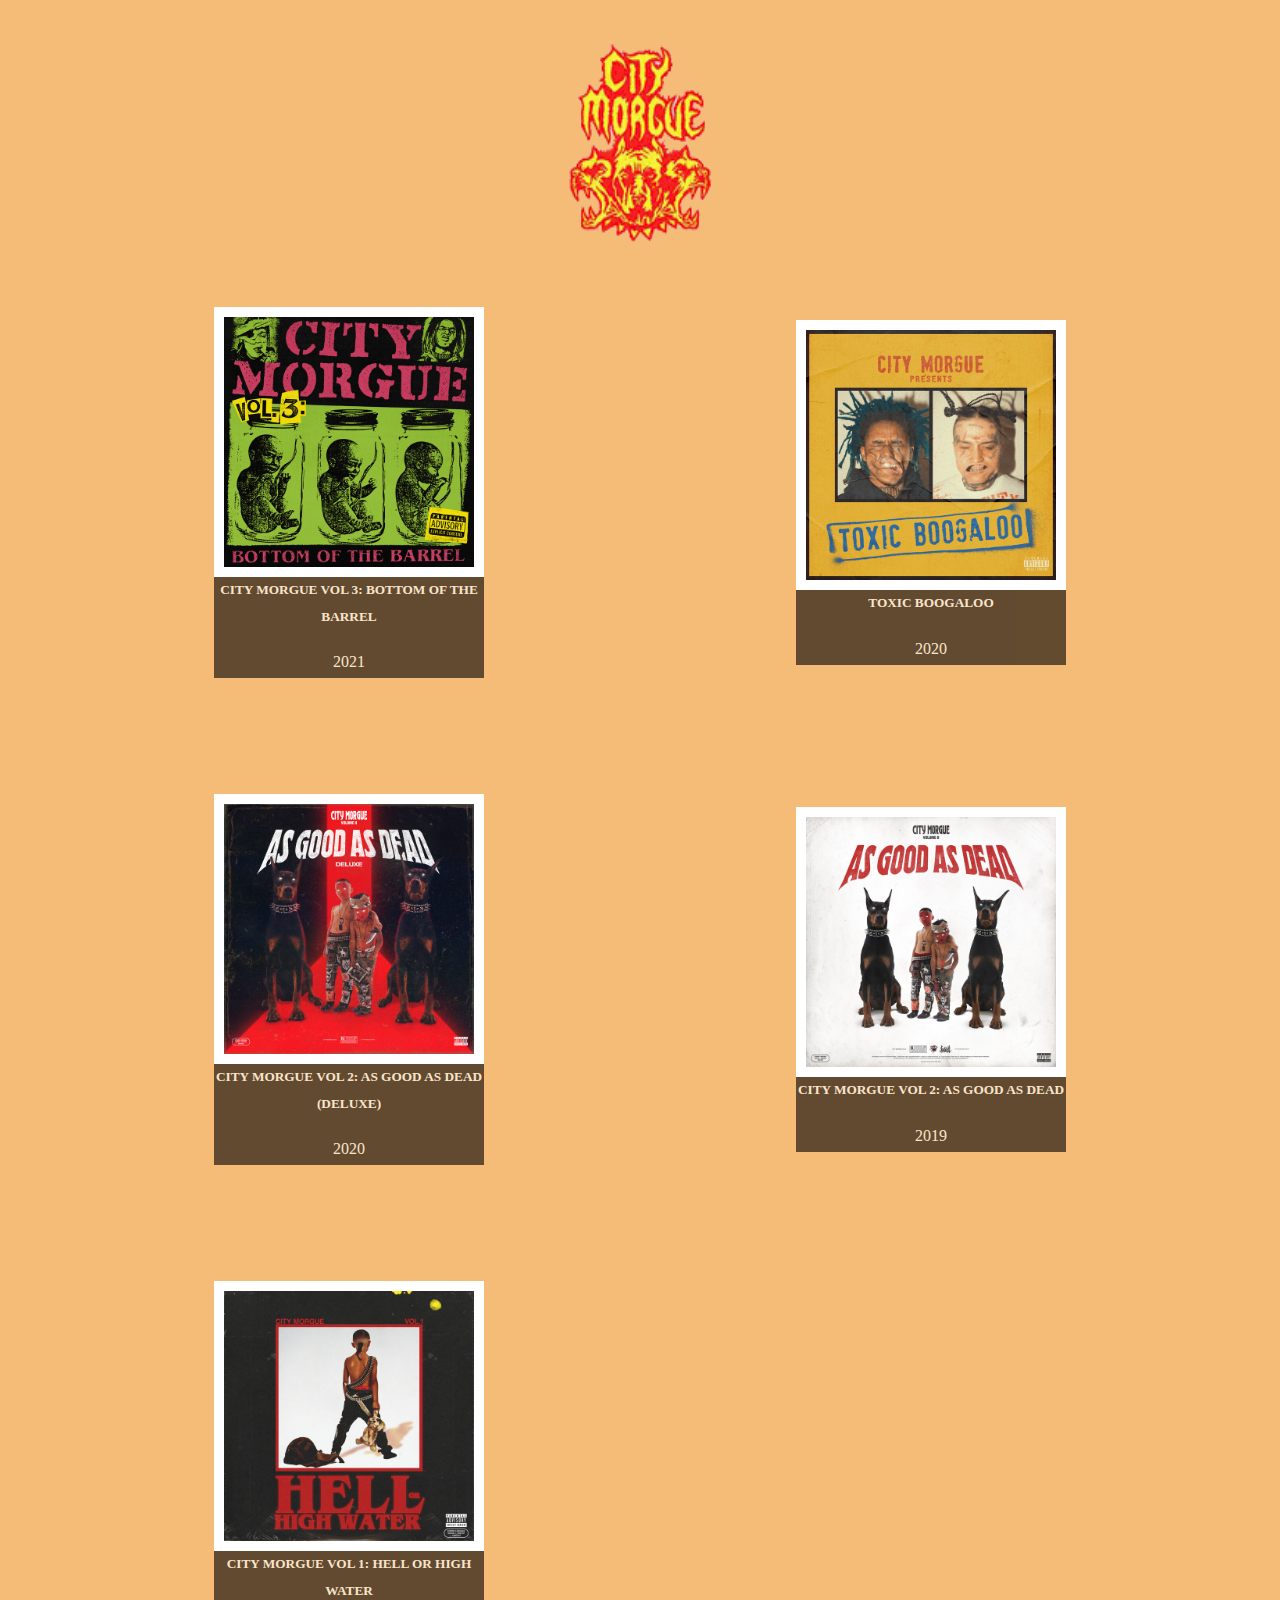
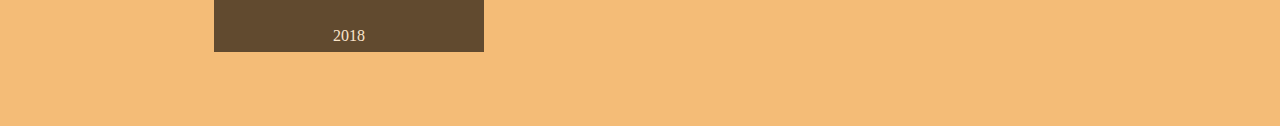
<file: citymorgue.html>
<!DOCTYPE html>
<html lang="en">
  <head>
    <meta charset="UTF-8" />
    <meta http-equiv="X-UA-Compatible" content="IE=edge" />
    <meta name="viewport" content="width=device-width, initial-scale=1.0" />
    <title>City Morgue</title>
    <link href="styles.css" rel="stylesheet" type="text/css" />
  </head>
  <body>
    <img
      src="CM-images/cmlogo-removebg-preview.png"
      alt="cm"
      width="456"
      height="279"
      class="center"
    />
    <div class="CMalbum-cards">
      <div class="CMalbum-card">
        <img
          src="CM-images/bottombarrel.jpg"
          alt="bottombarrel"
          width="250"
          height="250"
        />
        <div class="CMalbum-info">
          <h5>CITY MORGUE VOL 3: BOTTOM OF THE BARREL</h5>
          <p>2021</p>
        </div>
      </div>
      <div class="CMalbum-card">
        <img
          src="CM-images/toxicboogaloo.jpg"
          alt="toxicboogaloo"
          width="250"
          height="250"
        />
        <div class="CMalbum-info">
          <h5>TOXIC BOOGALOO</h5>
          <p>2020</p>
        </div>
      </div>
      <div class="CMalbum-card">
        <img
          src="CM-images/goodasdeaddeluxe.jpg"
          alt="goodasdeaddeluxe"
          width="250"
          height="250"
        />
        <div class="CMalbum-info">
          <h5>CITY MORGUE VOL 2: AS GOOD AS DEAD (DELUXE)</h5>
          <p>2020</p>
        </div>
      </div>
      <div class="CMalbum-card">
        <img
          src="CM-images/asgoodasdead.jpg"
          alt="asgoodasdead"
          width="250"
          height="250"
        />
        <div class="CMalbum-info">
          <h5>CITY MORGUE VOL 2: AS GOOD AS DEAD</h5>
          <p>2019</p>
        </div>
      </div>
      <div class="CMalbum-card">
        <img src="CM-images/HoHWv1.jpg" alt="HoHWv1" width="250" height="250" />
        <div class="CMalbum-info">
          <h5>CITY MORGUE VOL 1: HELL OR HIGH WATER</h5>
          <p>2018</p>
        </div>
      </div>
    </div>
  </body>
</html>
</file>
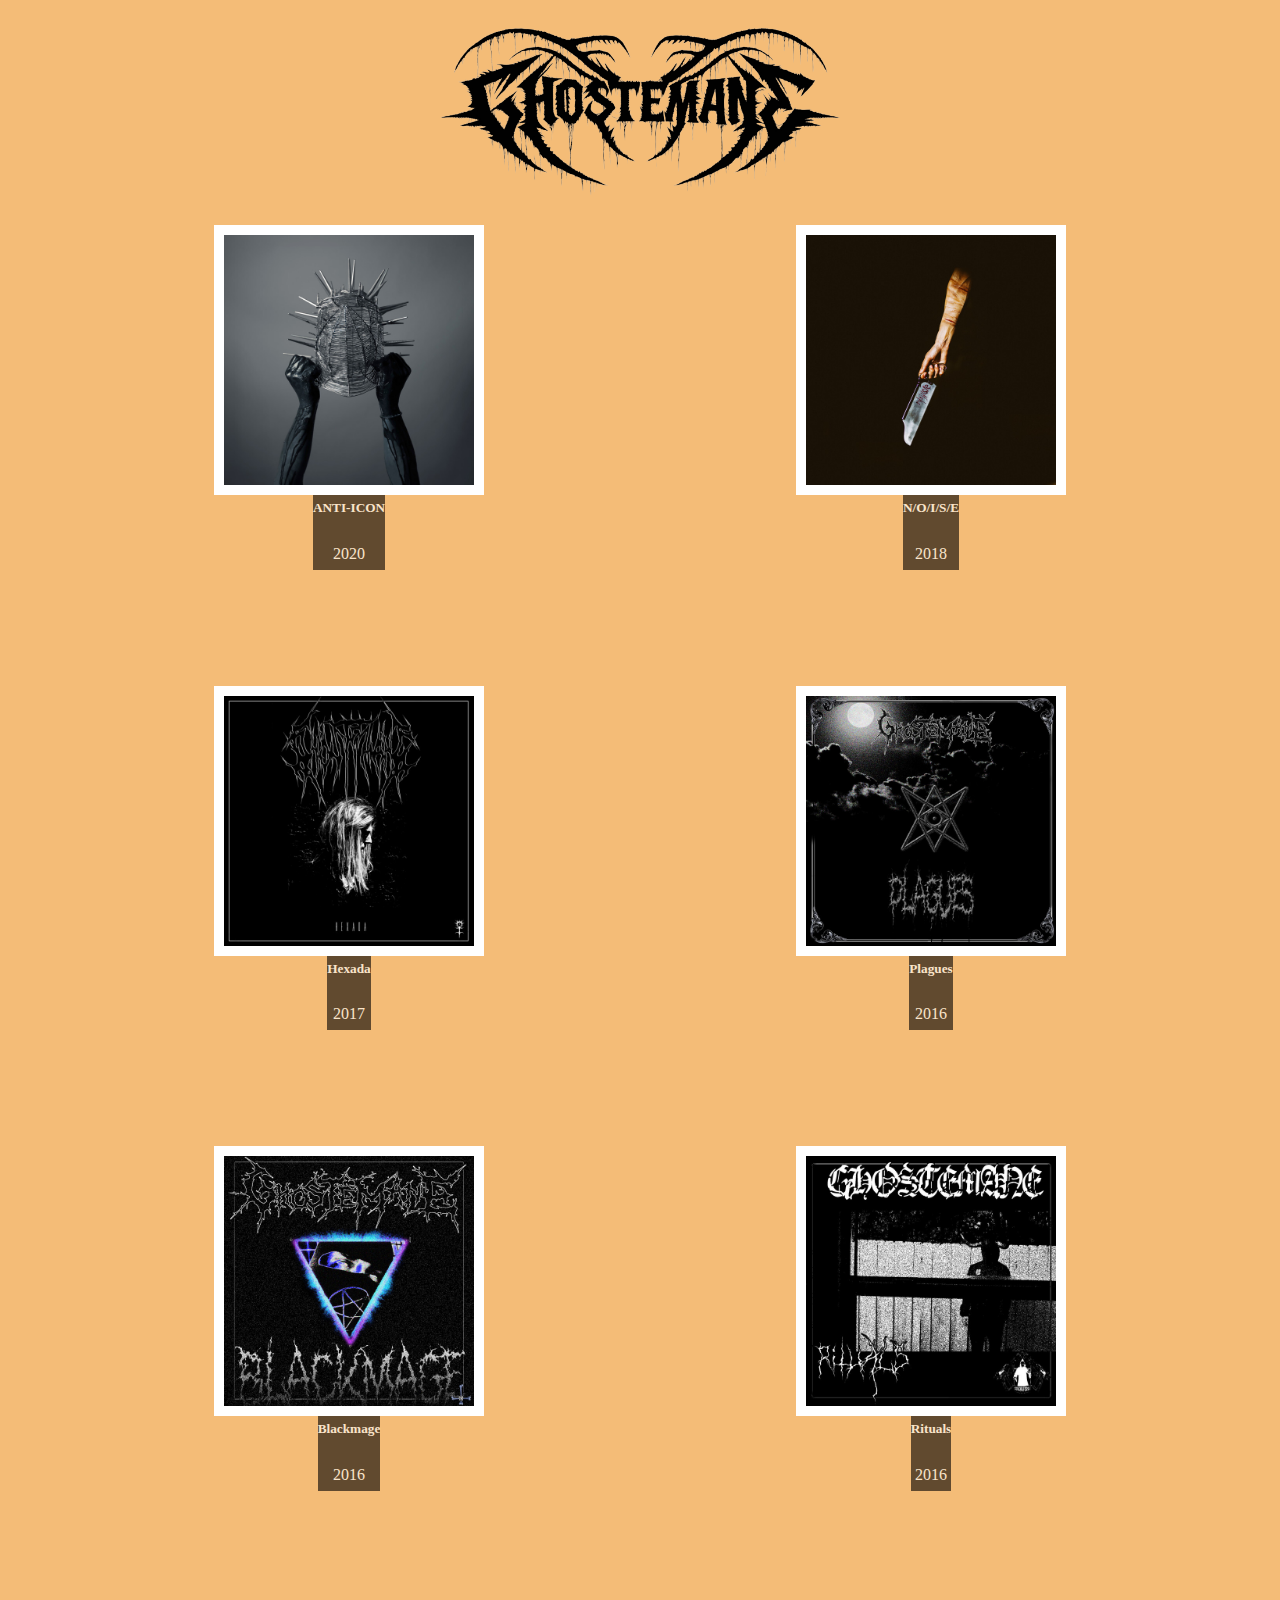
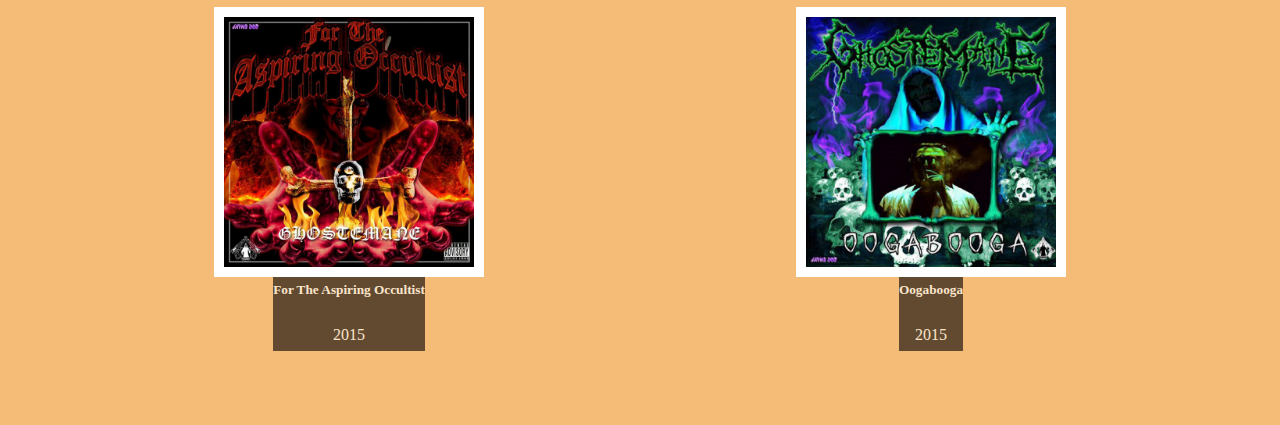
<file: ghostemane.html>
<!DOCTYPE html>
<html lang="en">
  <head>
    <meta charset="UTF-8" />
    <meta http-equiv="X-UA-Compatible" content="IE=edge" />
    <meta name="viewport" content="width=device-width, initial-scale=1.0" />
    <title>Ghostemane</title>
    <link href="styles.css" rel="stylesheet" type="text/css" />
  </head>
  <body>
    <img
      src="ghost-images/ghost-logo-removebg-preview.png"
      alt="glogo"
      width="420"
      height="197"
      class="center"
    />
    <div class="ghost-cards">
      <div class="ghost-card">
        <img src="ghost-images/icon.jpg" alt="icon" width="250" height="250" />
        <div class="ghostalbum-info">
          <h5>ANTI-ICON</h5>
          <p>2020</p>
        </div>
      </div>
      <div class="ghost-card">
        <img
          src="ghost-images/noise.jpg"
          alt="noise"
          width="250"
          height="250"
        />
        <div class="ghostalbum-info">
          <h5>N/O/I/S/E</h5>
          <p>2018</p>
        </div>
      </div>
      <div class="ghost-card">
        <img
          src="ghost-images/hexada.jpg"
          alt="hexada"
          width="250"
          height="250"
        />
        <div class="ghostalbum-info">
          <h5>Hexada</h5>
          <p>2017</p>
        </div>
      </div>
      <div class="ghost-card">
        <img
          src="ghost-images/plagues.jpg"
          alt="plagues"
          width="250"
          height="250"
        />
        <div class="ghostalbum-info">
          <h5>Plagues</h5>
          <p>2016</p>
        </div>
      </div>
      <div class="ghost-card">
        <img
          src="ghost-images/blackmage.jpg"
          alt="blackmage"
          width="250"
          height="250"
        />
        <div class="ghostalbum-info">
          <h5>Blackmage</h5>
          <p>2016</p>
        </div>
      </div>
      <div class="ghost-card">
        <img
          src="ghost-images/rituals.jpg"
          alt="rituals"
          width="250"
          height="250"
        />
        <div class="ghostalbum-info">
          <h5>Rituals</h5>
          <p>2016</p>
        </div>
      </div>
      <div class="ghost-card">
        <img
          src="ghost-images/aspiringoccult.jpg"
          alt="aspiringoccult"
          width="250"
          height="250"
        />
        <div class="ghostalbum-info">
          <h5>For The Aspiring Occultist</h5>
          <p>2015</p>
        </div>
      </div>
      <div class="ghost-card">
        <img
          src="ghost-images/oogabooga.jpg"
          alt="oogabooga"
          width="250"
          height="250"
        />
        <div class="ghostalbum-info">
          <h5>Oogabooga</h5>
          <p>2015</p>
        </div>
      </div>
    </div>
  </body>
</html>
</file>
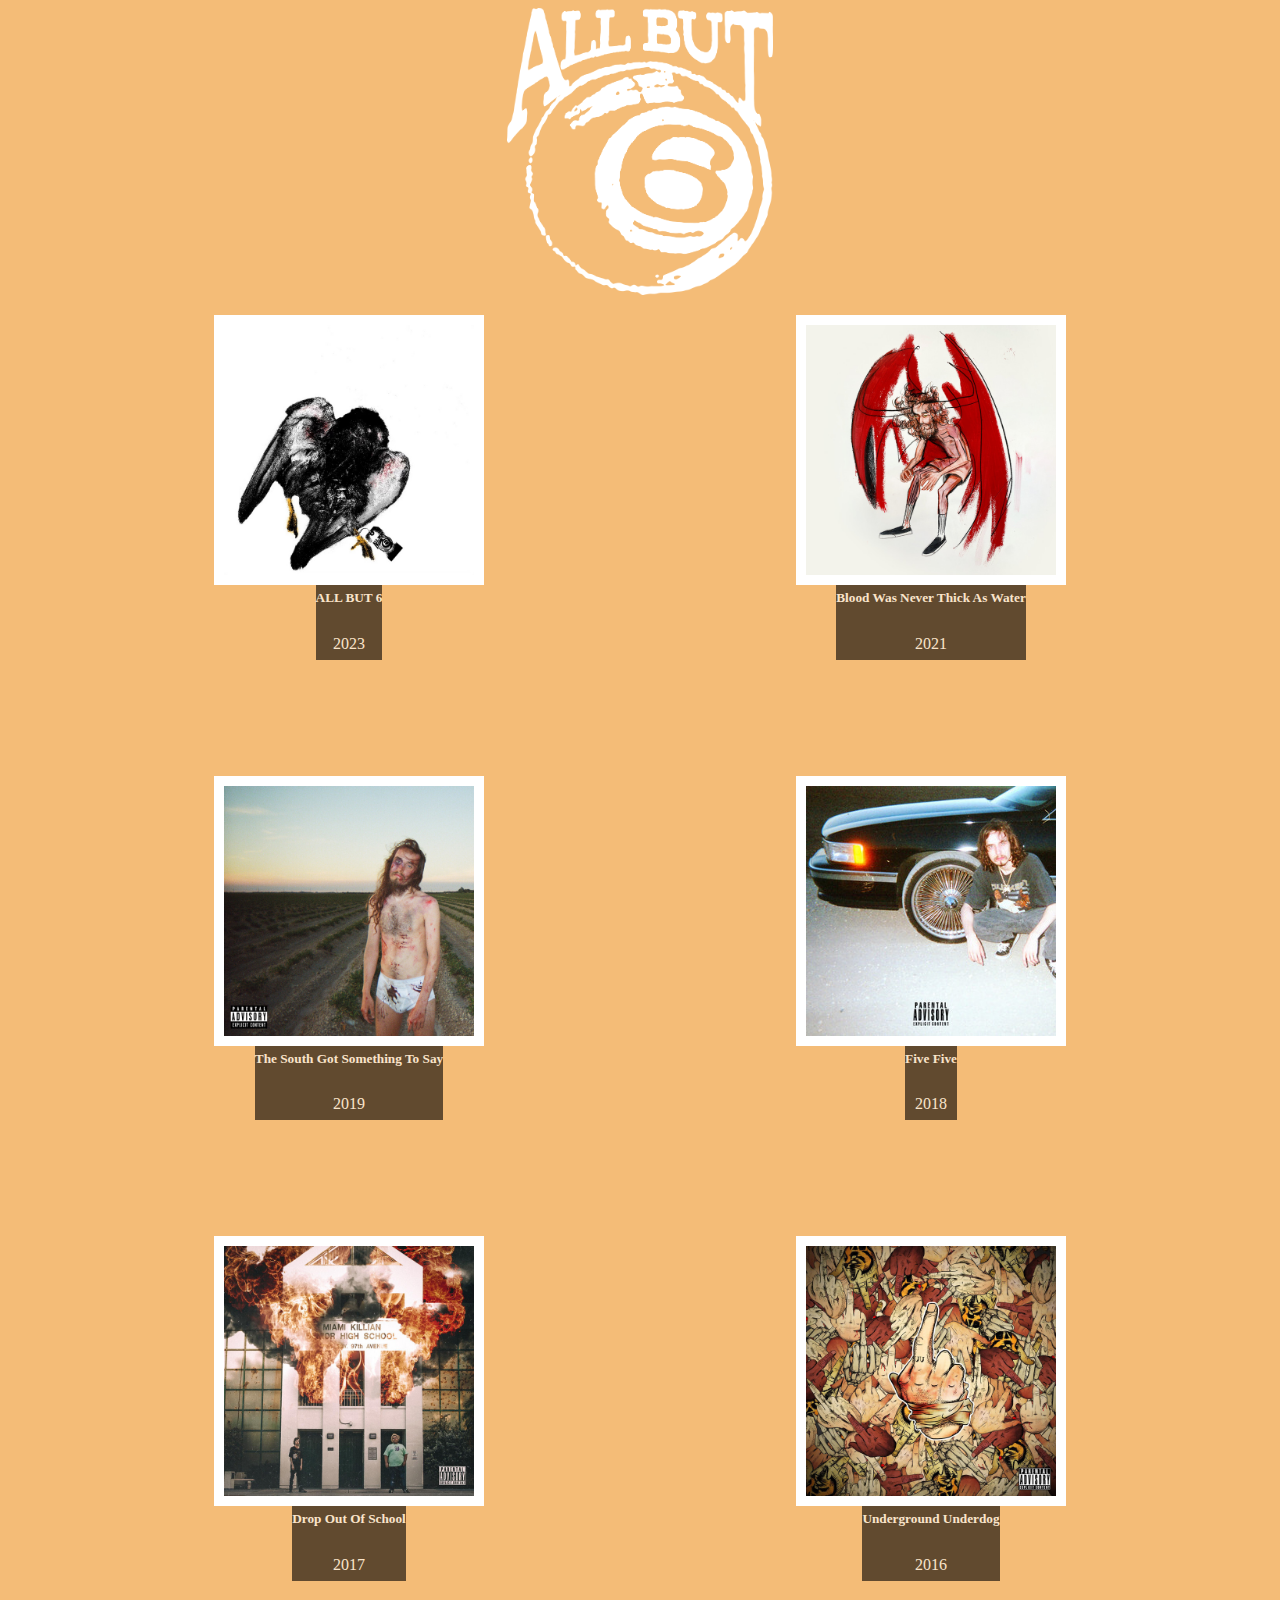
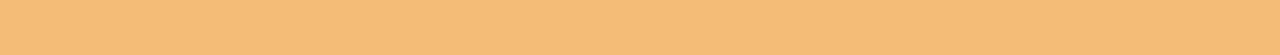
<file: pouya.html>
<!DOCTYPE html>
<html lang="en">
  <head>
    <meta charset="UTF-8" />
    <meta http-equiv="X-UA-Compatible" content="IE=edge" />
    <meta name="viewport" content="width=device-width, initial-scale=1.0" />
    <title>Pouya</title>
    <link href="styles.css" rel="stylesheet" type="text/css" />
  </head>
  <body>
    <img
      src="pouya-images/pouya-logo.png"
      width="266"
      height="287"
      class="center"
      alt="pouya-logo"
    />
    <div class="Palbum-cards">
      <div class="Palbum-card">
        <img src="pouya-images/all6.jpg" alt="all6" width="250" height="250" />
        <div class="Palbum-info">
          <h5>ALL BUT 6</h5>
          <p>2023</p>
        </div>
      </div>
      <div class="Palbum-card">
        <img
          src="pouya-images/bloodwater.jpg"
          alt="bloodwater"
          width="250"
          height="250"
        />
        <div class="Palbum-info">
          <h5>Blood Was Never Thick As Water</h5>
          <p>2021</p>
        </div>
      </div>
      <div class="Palbum-card">
        <img
          src="pouya-images/southsay.jpg"
          alt="southsay"
          width="250"
          height="250"
        />
        <div class="Palbum-info">
          <h5>The South Got Something To Say</h5>
          <p>2019</p>
        </div>
      </div>
      <div class="Palbum-card">
        <img
          src="pouya-images/fivefive.jpg"
          alt="fivefive"
          width="250"
          height="250"
        />
        <div class="Palbum-info">
          <h5>Five Five</h5>
          <p>2018</p>
        </div>
      </div>
      <div class="Palbum-card">
        <img
          src="pouya-images/dropout.jpg"
          alt="dropout"
          width="250"
          height="250"
        />
        <div class="Palbum-info">
          <h5>Drop Out Of School</h5>
          <p>2017</p>
        </div>
      </div>
      <div class="Palbum-card">
        <img
          src="pouya-images/underunder.jpg"
          alt="underunder"
          width="250"
          height="250"
        />
        <div class="Palbum-info">
          <h5>Underground Underdog</h5>
          <p>2016</p>
        </div>
      </div>
    </div>
  </body>
</html>
</file>
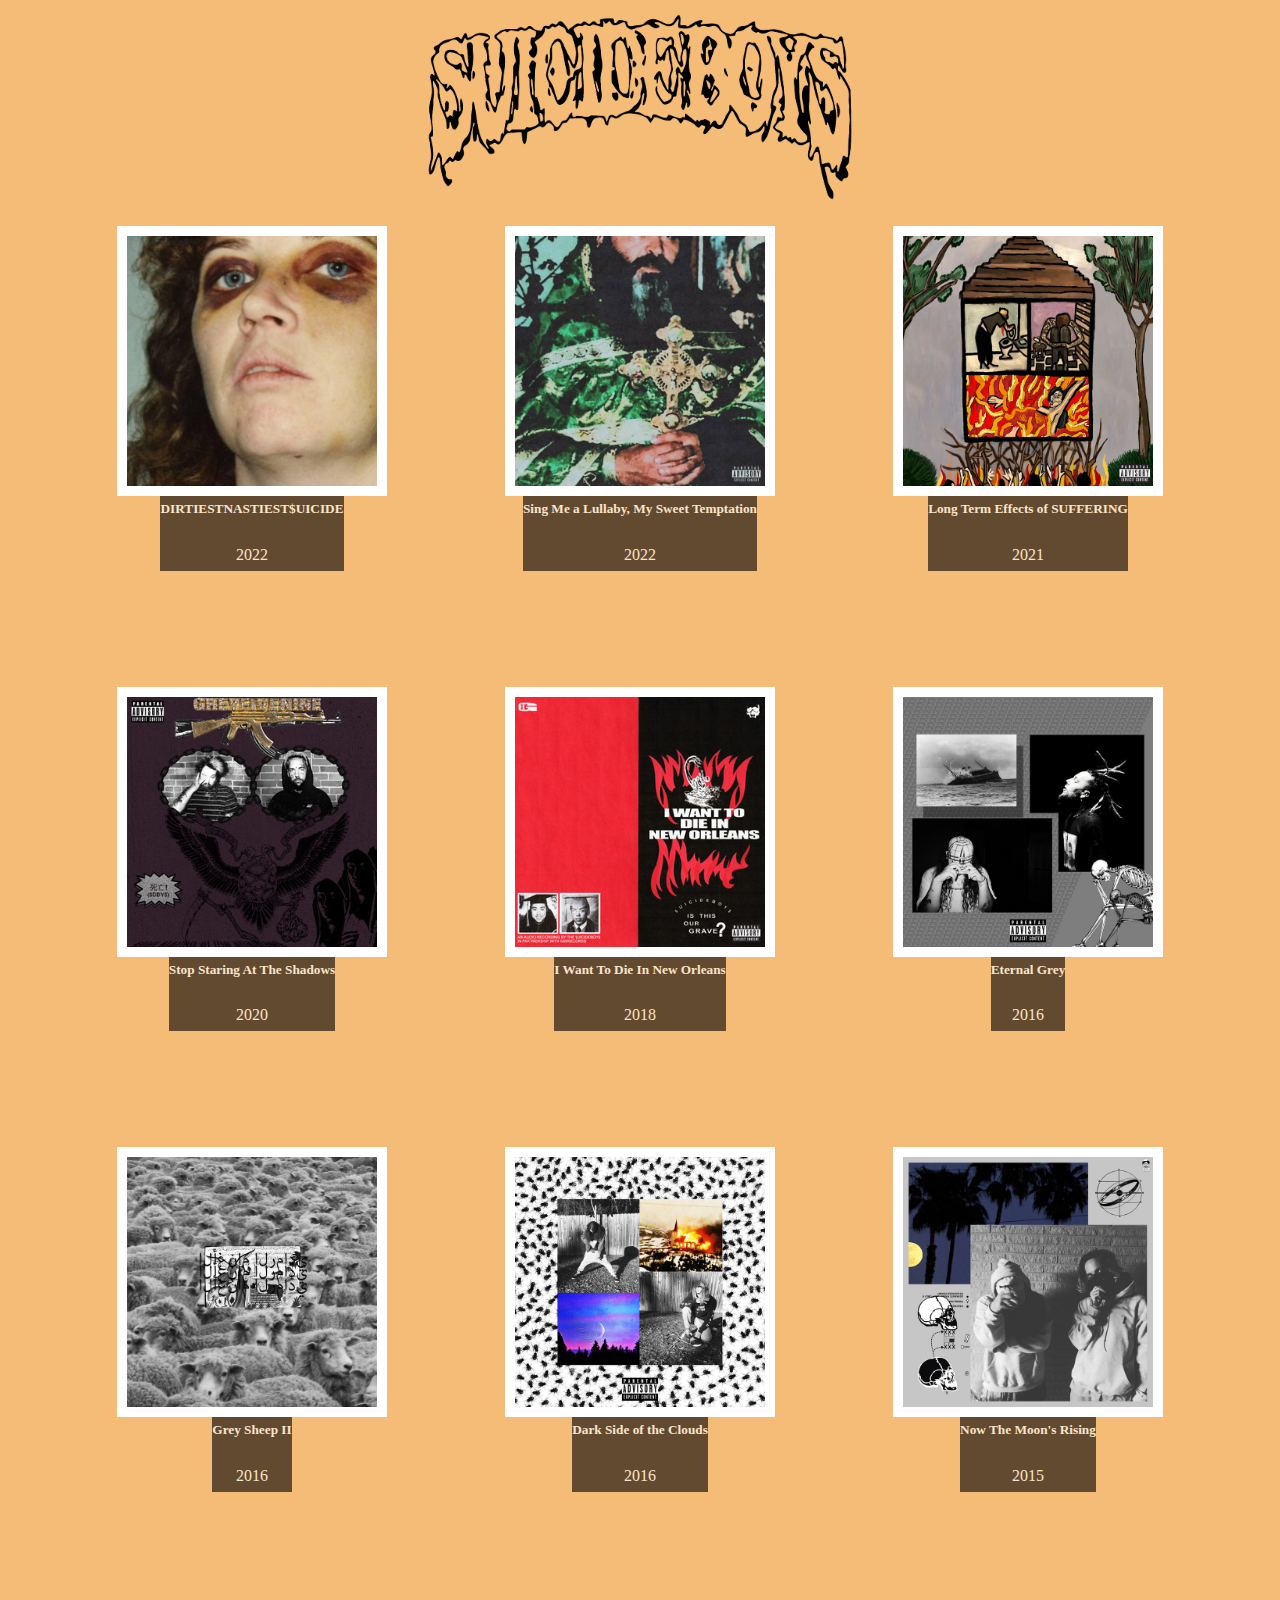
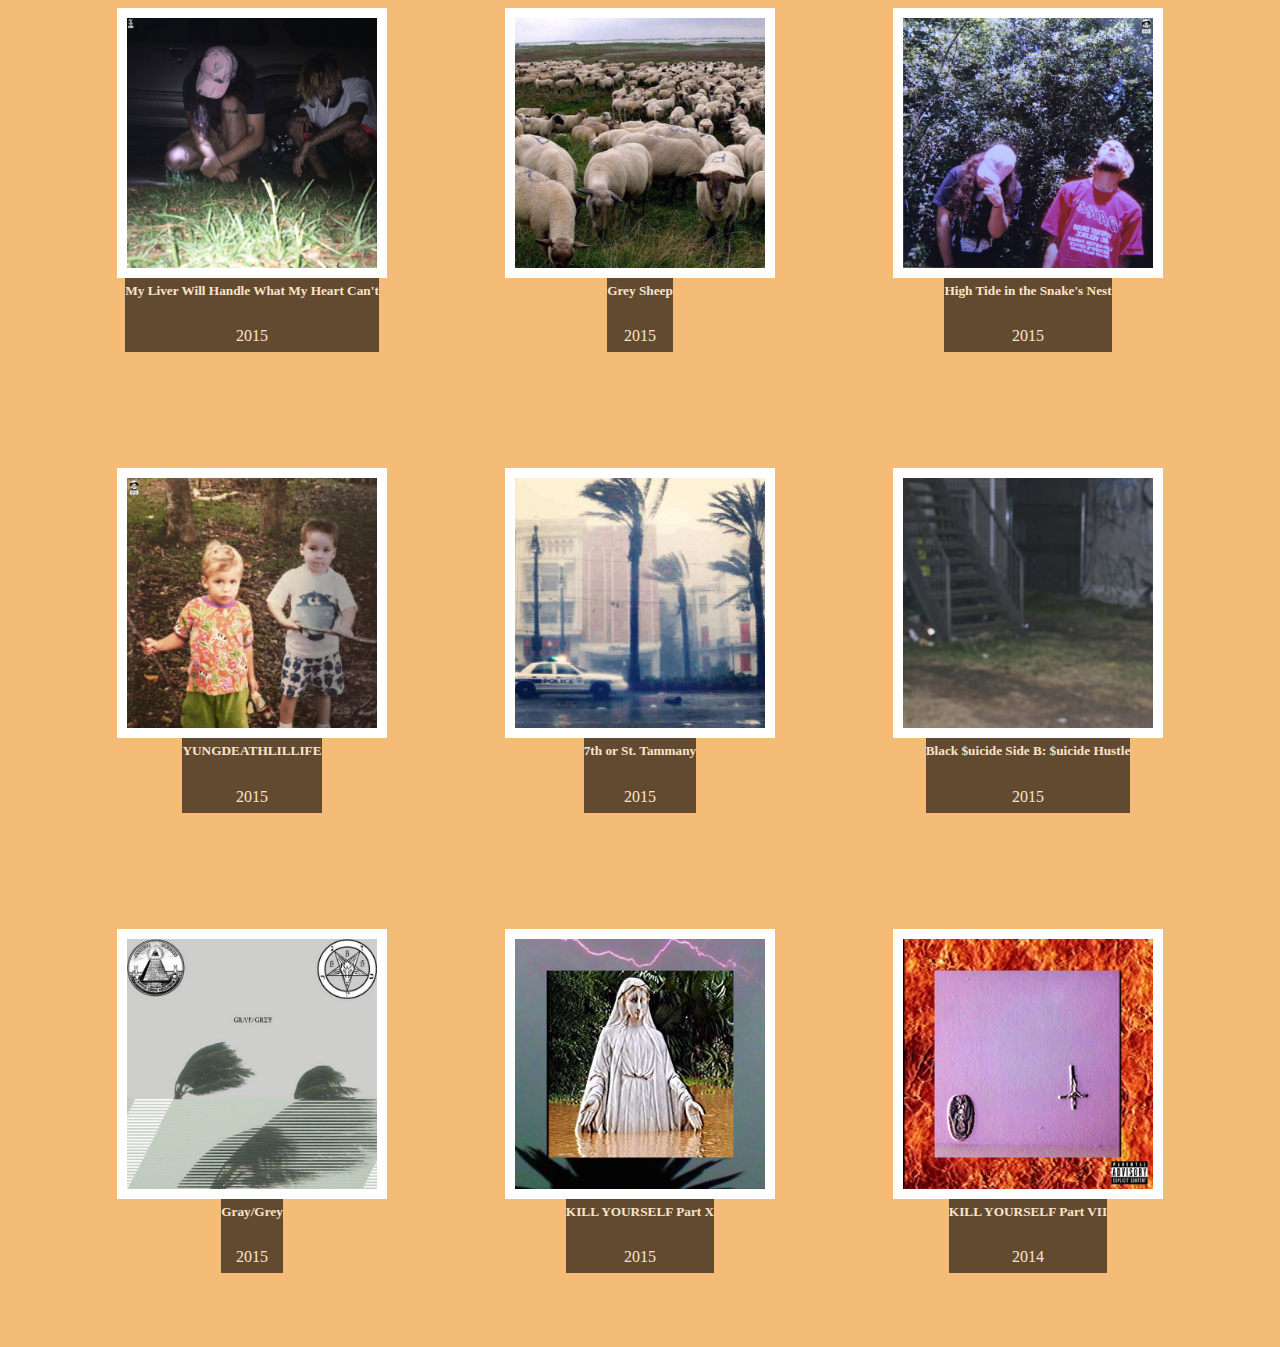
<file: suicideboys.html>
<!DOCTYPE html>
<html lang="en">
  <head>
    <meta charset="UTF-8" />
    <meta http-equiv="X-UA-Compatible" content="IE=edge" />
    <meta name="viewport" content="width=device-width, initial-scale=1.0" />
    <title>$uicideBoy$</title>
    <link href="styles.css" rel="stylesheet" type="text/css" />
  </head>
  <body>
    <img
      src="sb-images/sblogo.png"
      alt="sb"
      width="450"
      height="198"
      class="center"
    />
    <div class="album-cards">
      <div class="album-card">
        <img src="sb-images/DNS3.jpeg" alt="DNS3" width="250" height="250" />
        <div class="album-info">
          <h5>DIRTIESTNASTIEST$UICIDE</h5>
          <p>2022</p>
        </div>
      </div>
      <div class="album-card">
        <img src="sb-images/smal.jpeg" alt="smal" width="250" height="250" />
        <div class="album-info">
          <h5>Sing Me a Lullaby, My Sweet Temptation</h5>
          <p>2022</p>
        </div>
      </div>
      <div class="album-card">
        <img src="sb-images/ltes.jpeg" alt="ltes" width="250" height="250" />
        <div class="album-info">
          <h5>Long Term Effects of SUFFERING</h5>
          <p>2021</p>
        </div>
      </div>
      <div class="album-card">
        <img src="sb-images/stats.jpeg" alt="stats" width="250" height="250" />
        <div class="album-info">
          <h5>Stop Staring At The Shadows</h5>
          <p>2020</p>
        </div>
      </div>
      <div class="album-card">
        <img
          src="sb-images/dieinorleans.jpeg"
          alt="dieinorleans"
          width="250"
          height="250"
        />
        <div class="album-info">
          <h5>I Want To Die In New Orleans</h5>
          <p>2018</p>
        </div>
      </div>
      <div class="album-card">
        <img
          src="sb-images/etgrey.jpeg"
          alt="etgrey"
          width="250"
          height="250"
        />
        <div class="album-info">
          <h5>Eternal Grey</h5>
          <p>2016</p>
          <p></p>
        </div>
      </div>
      <div class="album-card">
        <img
          src="sb-images/greysheep.jpeg"
          alt="greysheep"
          width="250"
          height="250"
        />
        <div class="album-info">
          <h5>Grey Sheep II</h5>
          <p>2016</p>
        </div>
      </div>
      <div class="album-card">
        <img
          src="sb-images/clouds.jpeg"
          alt="clouds"
          width="250"
          height="250"
        />
        <div class="album-info">
          <h5>Dark Side of the Clouds</h5>
          <p>2016</p>
        </div>
      </div>
      <div class="album-card">
        <img
          src="sb-images/moonrising.jpeg"
          alt="moonrising"
          width="250"
          height="250"
        />
        <div class="album-info">
          <h5>Now The Moon's Rising</h5>
          <p>2015</p>
        </div>
      </div>
      <div class="album-card">
        <img
          src="sb-images/myliver.jpeg"
          alt="myliver"
          width="250"
          height="250"
        />
        <div class="album-info">
          <h5>My Liver Will Handle What My Heart Can't</h5>
          <p>2015</p>
        </div>
      </div>
      <div class="album-card">
        <img
          src="sb-images/greysheepI.jpeg"
          alt="greysheepI"
          width="250"
          height="250"
        />
        <div class="album-info">
          <h5>Grey Sheep</h5>
          <p>2015</p>
        </div>
      </div>
      <div class="album-card">
        <img
          src="sb-images/snakenest.jpg"
          alt="snakenest"
          width="250"
          height="250"
        />
        <div class="album-info">
          <h5>High Tide in the Snake's Nest</h5>
          <p>2015</p>
        </div>
      </div>
      <div class="album-card">
        <img
          src="sb-images/lillife.jpg"
          alt="lillife"
          width="250"
          height="250"
        />
        <div class="album-info">
          <h5>YUNGDEATHLILLIFE</h5>
          <p>2015</p>
        </div>
      </div>
      <div class="album-card">
        <img
          src="sb-images/sttammy.jpg"
          alt="sttammy"
          width="250"
          height="250"
        />
        <div class="album-info">
          <h5>7th or St. Tammany</h5>
          <p>2015</p>
        </div>
      </div>
      <div class="album-card">
        <img src="sb-images/sideb.jpg" alt="sideb" width="250" height="250" />
        <div class="album-info">
          <h5>Black $uicide Side B: $uicide Hustle</h5>
          <p>2015</p>
        </div>
      </div>
      <div class="album-card">
        <img src="sb-images/grayey.jpg" alt="grayey" width="250" height="250" />
        <div class="album-info">
          <h5>Gray/Grey</h5>
          <p>2015</p>
        </div>
      </div>
      <div class="album-card">
        <img src="sb-images/kysx.jpg" alt="kysx" width="250" height="250" />
        <div class="album-info">
          <h5>KILL YOURSELF Part X</h5>
          <p>2015</p>
        </div>
      </div>
      <div class="album-card">
        <img src="sb-images/kysvii.jpg" alt="kysvii" width="250" height="250" />
        <div class="album-info">
          <h5>KILL YOURSELF Part VII</h5>
          <p>2014</p>
        </div>
      </div>
    </div>
  </body>
</html>
</file>
<file: styles.css>
body {
    background-color: rgb(244, 188, 119);
}


ul {
    list-style-type: none;
    margin: 0;
    padding: 0;
    font-size: x-large;
    border-width: 1px 0;
    text-align: left;
}

nav {
    display: grid;
    grid-auto-flow: column;
    grid-template-columns: repeat(5, 1fr);
}

li {
    display: inline;
}

.suicide-nav {
    text-align: center;
    font-family: 'Golos Text', sans-serif;
}

.morgue-nav {
    text-align: center;
    font-family: 'Golos Text', sans-serif;
}

.center {
    display: block;
    margin-left: auto;
    margin-right: auto;
    border: 0;
}

.pouya-nav {
    text-align: center;
    font-family: 'Golos Text', sans-serif;
}

.ghoste {
    text-align: center;
    font-family: 'Golos Text', sans-serif;
}

a {
    display:inline-block;
    padding: 10px;
    color: rgb(23, 18, 18)
}

a:link {
    text-decoration: none;
}

a:visited {
    text-decoration: none;
}

a:hover {
    text-decoration: none;
}

a:active {
    text-decoration: none;
}

.sblogo {
    padding: 50px;
}

.album-cards {
    display: grid;
    grid-template-rows: repeat(6, 1fr);
    grid-template-columns: repeat(3, 1fr);
    row-gap: 100px;
    justify-items: center;
    align-items: center;
    padding:  20px 50px 50px 50px;
}

.CMalbum-cards {
    display: grid;
    grid-template-rows: repeat(3, 1fr);
    grid-template-columns: repeat(2, 1fr);
    row-gap: 100px;
    justify-items: center;
    align-items: center;
    padding: 20px 50px 50px;
}

.Palbum-cards {
    display: grid;
    grid-template-rows: repeat(3, 1fr);
    grid-template-columns: repeat(2, 1fr);
    row-gap: 100px;
    justify-items: center;
    align-items: center;
    padding: 20px 50px 50px;
}

.ghost-cards {
    display: grid;
    grid-template-rows: repeat(4, 1fr);
    grid-template-columns: repeat(2, 1fr);
    row-gap: 100px;
    justify-items: center;
    align-items: center;
    padding: 20px 50px 50px;
}

.album-card h5 {
    text-align: center;
    color: white;
    margin: 0;
    line-height: 2;
}

.album-card p {
    text-align: center;
    color: white;
    line-height: 2;
}

.album-card {
    justify-items: center;
    align-items: center;
}

/* Fixes gap between album img and info */
.album-card img {
    vertical-align: bottom;
}

img {
    border: 10px solid white;
}

.sblogo {
    border: 0;
}

.album-info {
    background-color: black;
    opacity: 0.6;
}

/* line-height fixes info spacing */
.CMalbum-card h5 {
    text-align: center;
    color: white;
    margin: 0;
    line-height: 2;
}

.CMalbum-card p {
    text-align: center;
    color: white;
    line-height: 2;
}

.CMalbum-card {
    justify-items: center;
    align-items: center;
}

.CMalbum-card img {
    vertical-align: bottom;
}

/* had to specify width because of longer album names */
.CMalbum-info {
    background-color: black;
    opacity: 0.6;
    width: 269.2px;
}

.Palbum-card h5 {
    text-align: center;
    color: white;
    margin: 0;
    line-height: 2;
}

.Palbum-card p {
    text-align: center;
    color: white;
    line-height: 2;
}

.Palbum-card {
    justify-items: center;
    align-items: center;
}

.Palbum-card img {
    vertical-align: bottom;
}

.Palbum-info {
    background-color: black;
    opacity: 0.6;
}

.ghost-card h5 {
    text-align: center;
    color: white;
    margin: 0;
    line-height: 2;
}

.ghost-card p {
    text-align: center;
    color: white;
    line-height: 2;
}

.ghost-card {
    justify-items: center;
    align-items: center;
}

.ghost-card img {
    vertical-align: bottom;
}

.ghostalbum-info {
    background-color: black;
    opacity: 0.6;
}
</file>
